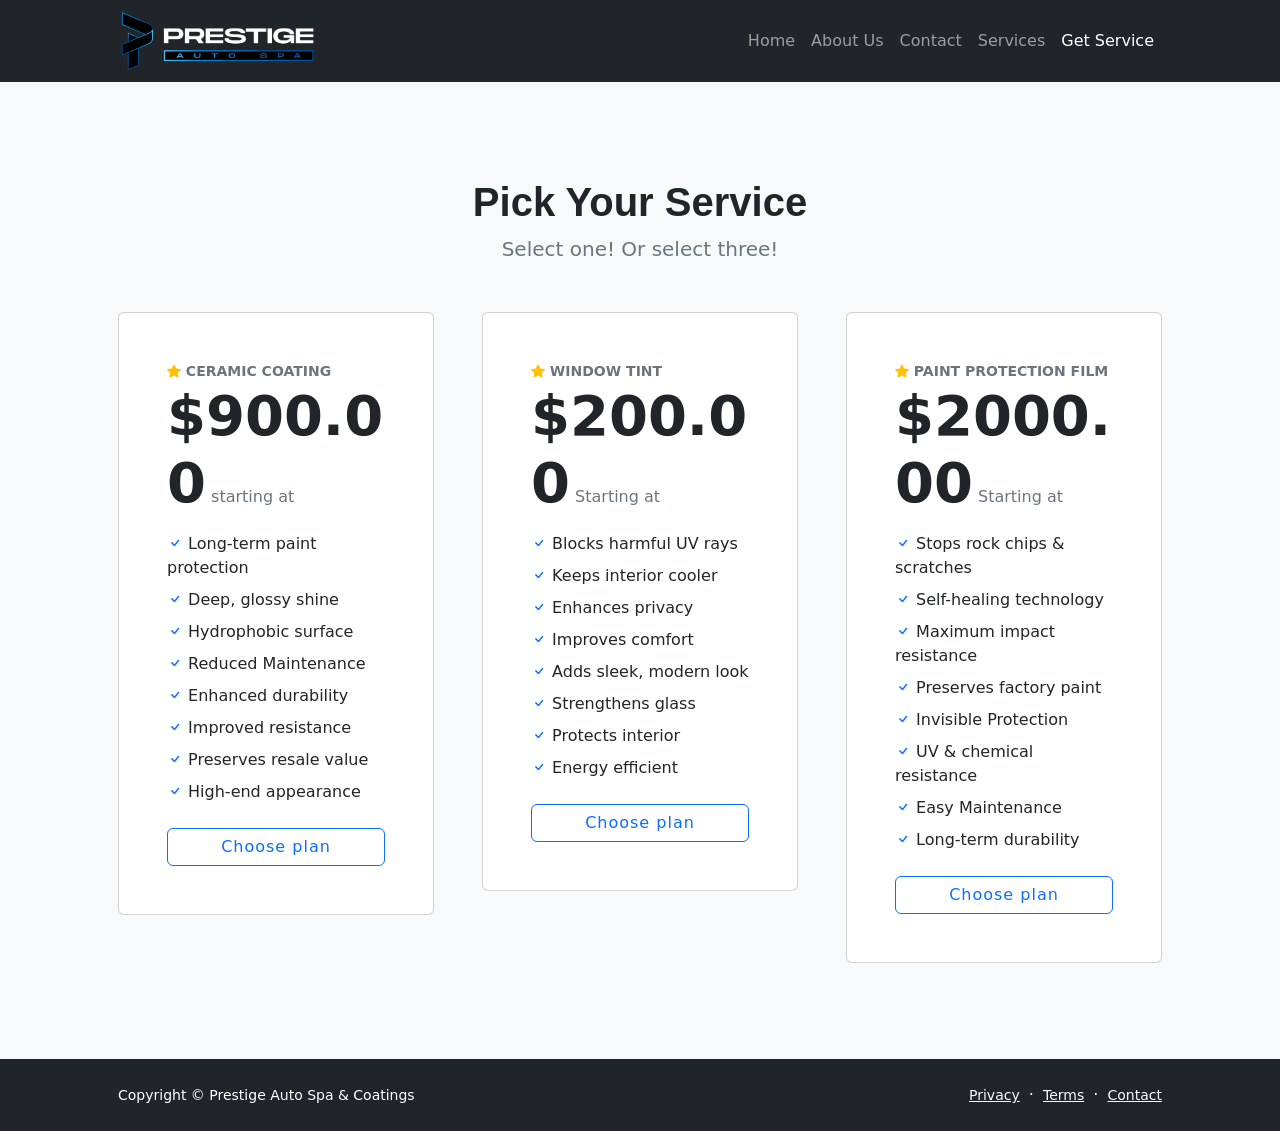
<file: GetService.html>
<!DOCTYPE html>
<html lang="en">
    <head>
        <meta charset="utf-8" />
        <meta name="viewport" content="width=device-width, initial-scale=1, shrink-to-fit=no" />
        <meta name="description" content="" />
        <meta name="author" content="" />
        <title>Prestige Auto Spa & Coatings - Get Service</title>
        <!-- Favicon-->
        <link rel="icon" type="image/x-icon" href="assets/favicon.ico" />
        <!-- Bootstrap icons-->
        <link href="https://cdn.jsdelivr.net/npm/bootstrap-icons@1.5.0/font/bootstrap-icons.css" rel="stylesheet" />
        <!-- Core theme CSS (includes Bootstrap)-->
        <link href="styles.css" rel="stylesheet" />
        <link href="styles2.css" rel="stylesheet" />
        <link href="styles3.css" rel="stylesheet" />
        <link href="styles4.css" rel="stylesheet" />
    </head>
    <body>
        <!-- Responsive navbar-->
        <nav class="navbar navbar-expand-lg navbar-dark bg-dark">
            <div class="container px-5">
                <a class="navbar-brand" href="index.html"><h1>Prestige Auto Spa & Coatings</h1></a>
                <button class="navbar-toggler" type="button" data-bs-toggle="collapse" data-bs-target="#navbarSupportedContent" aria-controls="navbarSupportedContent" aria-expanded="false" aria-label="Toggle navigation"><span class="navbar-toggler-icon"></span></button>
                <div class="collapse navbar-collapse" id="navbarSupportedContent">
                    <ul class="navbar-nav ms-auto mb-2 mb-lg-0">
                        <li class="nav-item"><a class="nav-link" href="index.html">Home</a></li>
                        <li class="nav-item"><a class="nav-link" href="About Us.html">About Us</a></li>
                        <li class="nav-item"><a class="nav-link" href="ContactUs.html">Contact</a></li>
                        <li class="nav-item"><a class="nav-link" href="OurServices.html">Services</a></li>
                        <li class="nav-item"><a class="nav-link active" aria-current="page" href="GetService.html">Get Service</a></li>
                    </ul>
                </div>
            </div>
        </nav>
            <!-- Pricing section-->
            <section class="bg-light py-5">
                <div class="container px-5 my-5">
                    <div class="text-center mb-5">
                        <h1 class="fw-bolder">Pick Your Service</h1>
                        <p class="lead fw-normal text-muted mb-0">Select one! Or select three!</p>
                    </div>
                    <div class="row gx-5 justify-content-center">
                        <!-- Pricing card free-->
                        <div class="col-lg-6 col-xl-4">
                            <div class="card mb-5 mb-xl-0">
                                <div class="card-body p-5">
                                    <div class="small text-uppercase fw-bold text-muted">
                                        <i class="bi bi-star-fill text-warning"></i>
                                        Ceramic Coating
                                    </div>
                                    <div class="mb-3">
                                        <span class="display-4 fw-bold">$900.00</span>
                                        <span class="text-muted">starting at</span>
                                    </div>
                                    <ul class="list-unstyled mb-4">
                                        <li class="mb-2">
                                            <i class="bi bi-check text-primary"></i>
                                            Long-term paint protection
                                        </li>
                                        <li class="mb-2">
                                            <i class="bi bi-check text-primary"></i>
                                            Deep, glossy shine
                                        </li>
                                        <li class="mb-2">
                                            <i class="bi bi-check text-primary"></i>
                                            Hydrophobic surface
                                        </li>
                                        <li class="mb-2">
                                            <i class="bi bi-check text-primary"></i>
                                            Reduced Maintenance
                                        </li>
                                        <li class="mb-2">
                                            <i class="bi bi-check text-primary"></i>
                                            Enhanced durability
                                        </li>
                                        <li class="mb-2">
                                            <i class="bi bi-check text-primary"></i>
                                            Improved resistance
                                        </li>
                                        <li class="mb-2">
                                            <i class="bi bi-check text-primary"></i>
                                            Preserves resale value
                                        </li>
                                        <li class="mb-2">
                                            <i class="bi bi-check text-primary"></i>
                                            High-end appearance
                                        </li>
                                    </ul>
                                    <div class="d-grid"><a class="btn btn-outline-primary" href="#!">Choose plan</a></div>
                                </div>
                            </div>
                        </div>
                        <!-- Pricing card pro-->
                        <div class="col-lg-6 col-xl-4">
                            <div class="card mb-5 mb-xl-0">
                                <div class="card-body p-5">
                                    <div class="small text-uppercase fw-bold text-muted">
                                        <i class="bi bi-star-fill text-warning"></i>
                                        Window Tint
                                    </div>
                                    <div class="mb-3">
                                        <span class="display-4 fw-bold">$200.00</span>
                                        <span class="text-muted">Starting at</span>
                                    </div>
                                    <ul class="list-unstyled mb-4">
                                        <li class="mb-2">
                                            <i class="bi bi-check text-primary"></i>
                                            Blocks harmful UV rays
                                        </li>
                                        <li class="mb-2">
                                            <i class="bi bi-check text-primary"></i>
                                            Keeps interior cooler
                                        </li>
                                        <li class="mb-2">
                                            <i class="bi bi-check text-primary"></i>
                                            Enhances privacy
                                        </li>
                                        <li class="mb-2">
                                            <i class="bi bi-check text-primary"></i>
                                            Improves comfort
                                        </li>
                                        <li class="mb-2">
                                            <i class="bi bi-check text-primary"></i>
                                            Adds sleek, modern look
                                        </li>
                                        <li class="mb-2">
                                            <i class="bi bi-check text-primary"></i>
                                            Strengthens glass
                                        </li>
                                        <li class="mb-2">
                                            <i class="bi bi-check text-primary"></i>
                                            Protects interior
                                        </li>
                                        <li class="mb-2">
                                            <i class="bi bi-check text-primary"></i>
                                            Energy efficient
                                        </li>
                                    </ul>
                                    <div class="d-grid"><a class="btn btn-outline-primary" href="#!">Choose plan</a></div>
                                </div>
                            </div>
                        </div>
                        <!-- Pricing card enterprise-->
                        <div class="col-lg-6 col-xl-4">
                            <div class="card">
                                <div class="card-body p-5">
                                    <div class="small text-uppercase fw-bold text-muted">
                                        <i class="bi bi-star-fill text-warning"></i>
                                        Paint Protection Film
                                    </div>
                                    <div class="mb-3">
                                        <span class="display-4 fw-bold">$2000.00</span>
                                        <span class="text-muted">Starting at</span>
                                    </div>
                                    <ul class="list-unstyled mb-4">
                                        <li class="mb-2">
                                            <i class="bi bi-check text-primary"></i>
                                            Stops rock chips & scratches
                                        </li>
                                        <li class="mb-2">
                                            <i class="bi bi-check text-primary"></i>
                                            Self-healing technology
                                        </li>
                                        <li class="mb-2">
                                            <i class="bi bi-check text-primary"></i>
                                            Maximum impact resistance
                                        </li>
                                        <li class="mb-2">
                                            <i class="bi bi-check text-primary"></i>
                                            Preserves factory paint
                                        </li>
                                        <li class="mb-2">
                                            <i class="bi bi-check text-primary"></i>
                                            Invisible Protection
                                        </li>
                                        <li class="mb-2">
                                            <i class="bi bi-check text-primary"></i>
                                            UV & chemical resistance
                                        </li>
                                        <li class="mb-2">
                                            <i class="bi bi-check text-primary"></i>
                                            Easy Maintenance
                                        </li>
                                        <li class="mb-2">
                                            <i class="bi bi-check text-primary"></i>
                                            Long-term durability
                                        </li>
                                    </ul>
                                    <div class="d-grid"><a class="btn btn-outline-primary" href="#!">Choose plan</a></div>
                                </div>
                            </div>
                        </div>
                    </div>
                </div>
            </section>
        </main>
        <!-- Footer-->
        <footer class="bg-dark py-4 mt-auto">
            <div class="container px-5">
                <div class="row align-items-center justify-content-between flex-column flex-sm-row">
                    <div class="col-auto"><div class="small m-0 text-white">Copyright &copy; Prestige Auto Spa & Coatings</div></div>
                    <div class="col-auto">
                        <a class="link-light small" href="#!">Privacy</a>
                        <span class="text-white mx-1">&middot;</span>
                        <a class="link-light small" href="#!">Terms</a>
                        <span class="text-white mx-1">&middot;</span>
                        <a class="link-light small" href="#!">Contact</a>
                    </div>
                </div>
            </div>
        </footer>
        <script src="scripts.js"></script>
    </body>
</html>
</file>
